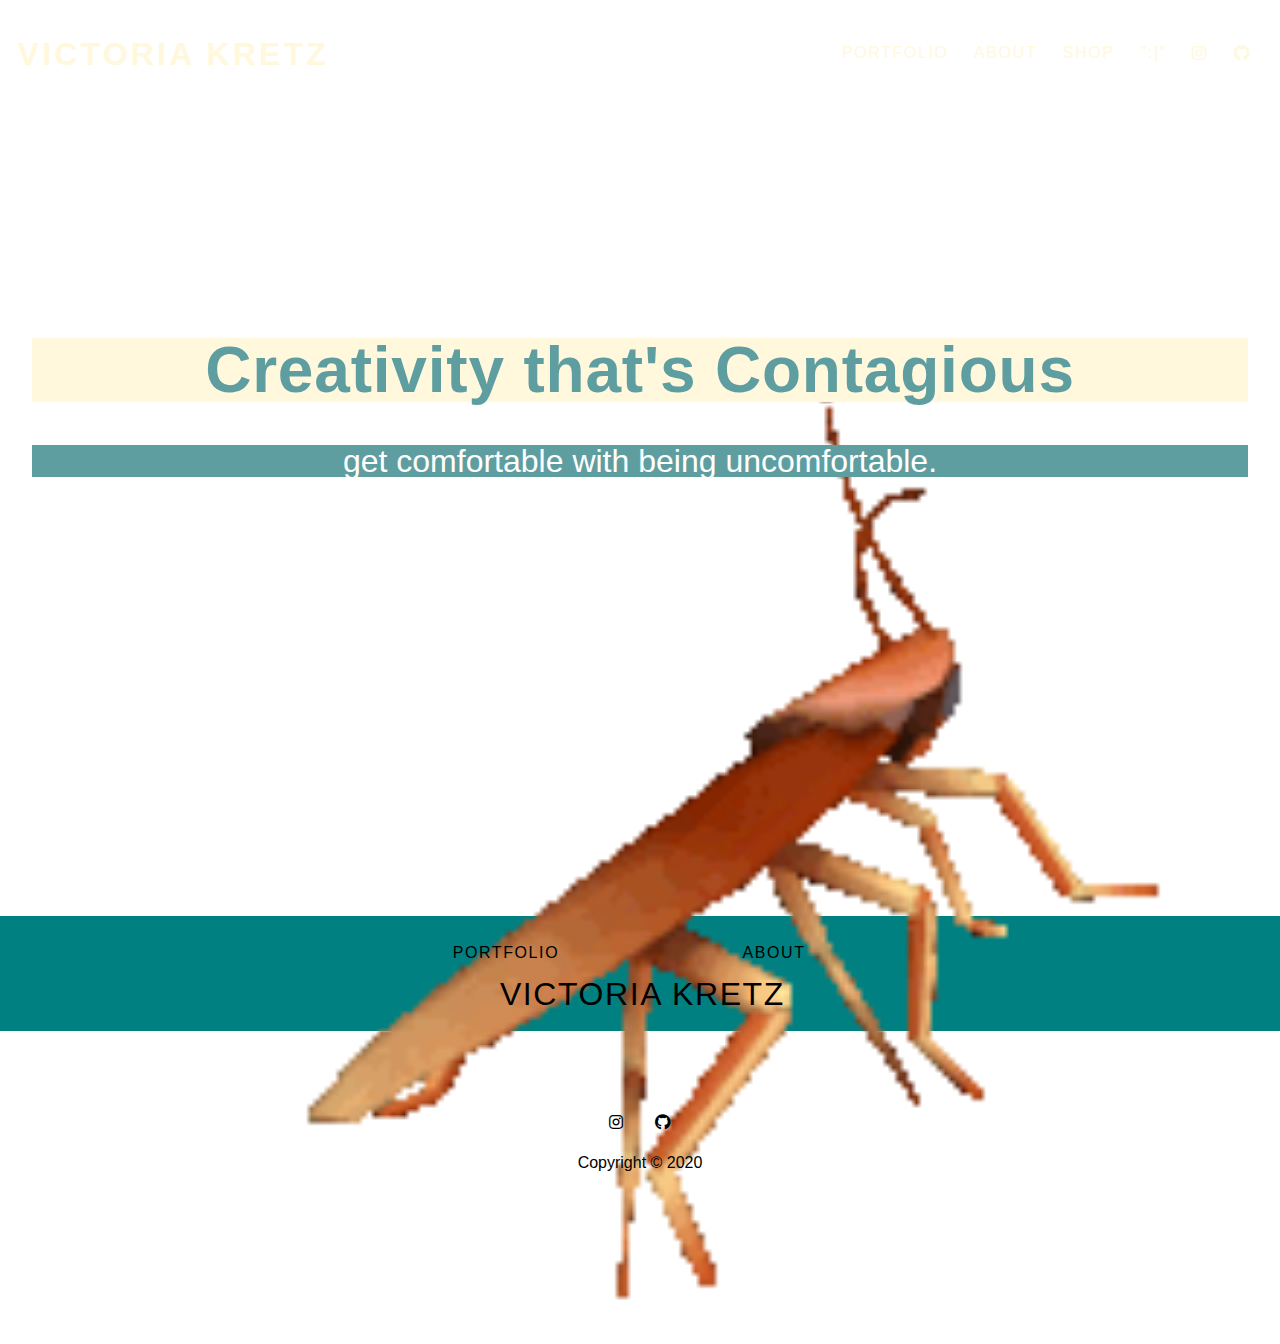
<file: index.html>
<!DOCTYPE html>
<html lang="en">
  <head>
    <meta charset="UTF-8" />
    <meta name="viewport" content="width=device-width, initial-scale=1.0" />
    <link rel="stylesheet" href="css/styles.css" />
    <link rel="stylesheet" href="css/glightbox.min.css" />
    <link rel="stylesheet" href="css/all.min.css" />
    <title>Victoria Kretz Homepage</title>
  </head>
  <body class="hero-body">
  <header class="hero-box">
    <section class="hero-image-box">
      <gif class="hero-video" autoplay muted loop>
       <img src="img/@POOP.gif" alt="header">
      </gif>
    </section>

    <nav class="nav-bar hero-nav">
      <h1 class="logo"><a href="index.html">Victoria Kretz</a></h1>

      <ul class="nav-menu">
        <li class="nav-item"><a href="portfolio.html">Portfolio</a></li>
        <li class="nav-item"><a href="about.html">About</a></li>
        <li class="nav-item"><a href="shop.html">Shop</a></li>
        <li class="nav-item"><a href="weweoeow.html">":]"</a></li>
        <li class="nav-item social-nav-item">
          <a
            href="https://instagram.com/tailnapkin"
            aria-label="Link to Instagram"
            ><i class="fab fa-instagram" aria-hidden="true"></i
          ></a>
            </li>
            <li class="nav-item social-nav-item"></li>
          <a href="https://github.com/victoriakretz" aria-label="Link to Github"
            ><i class="fab fa-github" aria-hidden="true"></i
          ></a>
        </li>
      </ul>
    </nav>
    <section class="hero-text-box">
      <h1 class="hero-heading">Creativity that's Contagious</h1>
      <p class="hero-text">get comfortable with being uncomfortable.</p>
      <p><a href="portfolio.html"><button class="hero-button">View Portfolio</button></p></a>
     </section>
   

     

  </section>
  </header>
 <footer>
    <nav class="nav-bar footer-nav">
      <ul class="nav-menu">
        <li class="nav-item"><a href="portfolio.html">Portfolio</a></li>
        <li class="nav-item"><a href="about.html">About</a></li>
        <li class="nav-item logo footer-logo">
          <a href="index.html">Victoria Kretz</a>
        </li>
      </ul>
    </nav>
    <section class="footer-social">
      <a href="https://instagram.com/tailnapkin" aria-label="Link to Instagram"
        ><i class="fab fa-instagram" aria-hidden="true"></i
      ></a>
      <a href="https://github.com/victoriakretz" aria-label="Link to Github"
        ><i class="fab fa-github" aria-hidden="true"></i
      ></a>
    </section>

    <p class="footer-copyright">Copyright &copy; 2020</p>
    </footer>
  </body>
</html>
</file>
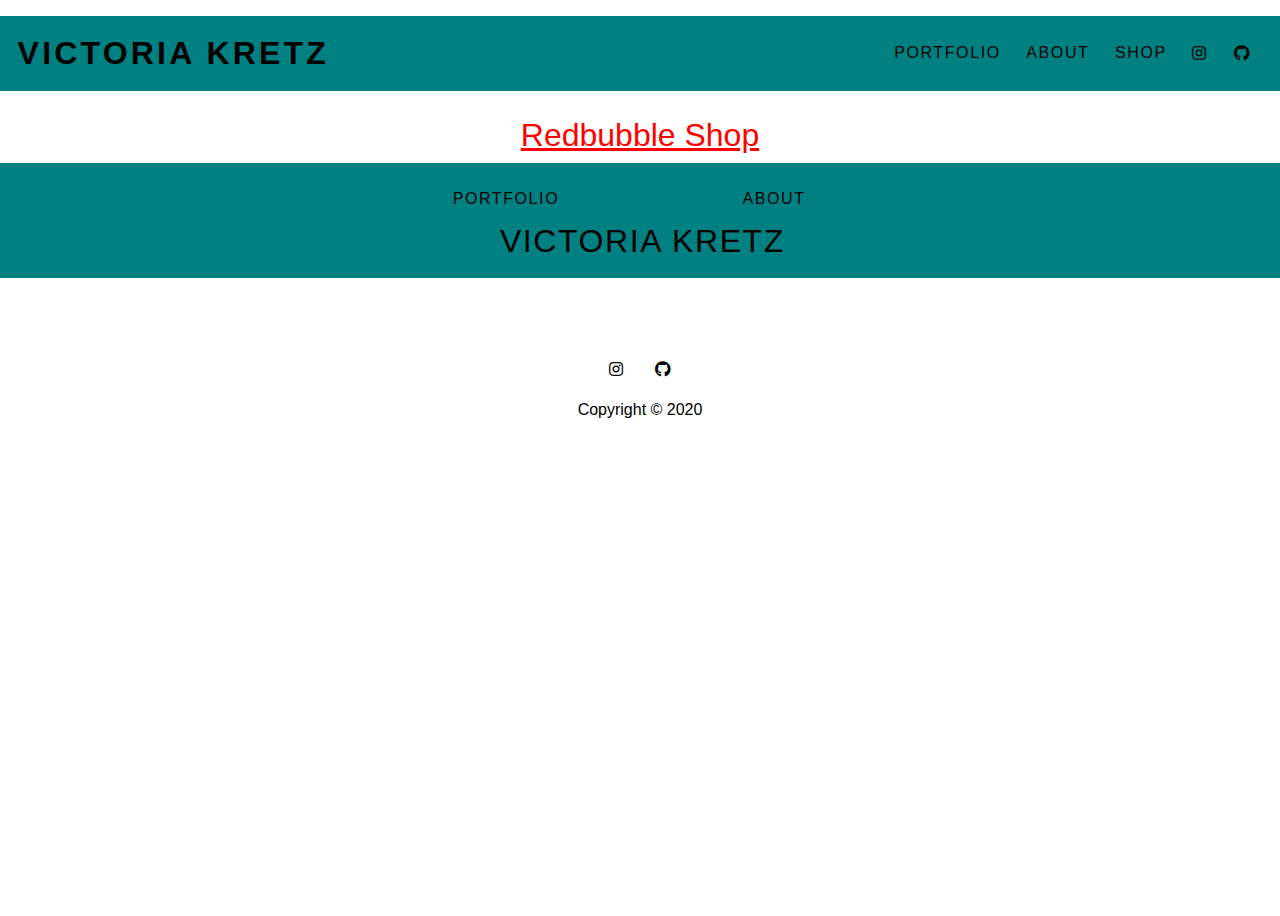
<file: shop.html>
<!DOCTYPE html>
<html lang="en">
  <head>
    <meta charset="UTF-8" />
    <meta name="viewport" content="width=device-width, initial-scale=1.0" />
    <link rel="stylesheet" href="css/styles.css" />
    <link rel="stylesheet" href="css/glightbox.min.css" />
    <link rel="stylesheet" href="css/all.min.css" />
    <title>Shop</title>
  </head>
  <body >
    <header>

    
    <nav class="nav-bar ">
      <h1 class="logo"><a href="index.html">Victoria Kretz</a></h1>

      <ul class="nav-menu">
        <li class="nav-item"><a href="portfolio.html">Portfolio</a></li>
        <li class="nav-item"><a href="about.html">About</a></li>
        <li class="nav-item"><a href="shop.html">Shop</a></li>
        <li class="nav-item social-nav-item">
          <a
            href="https://instagram.com/tailnapkin"
            aria-label="Link to Instagram"
            ><i class="fab fa-instagram" aria-hidden="true"></i
          ></a>
            </li>
            <li class="nav-item social-nav-item"></li>
          <a href="https://github.com/victoriakretz" aria-label="Link to Github"
            ><i class="fab fa-github" aria-hidden="true"></i
          ></a>
        </li>
      </ul>
    </nav>

<a href="https://www.redbubble.com/people/Tailnapkin/shop?asc=u" class="shop">Redbubble Shop</a>
 <a href="https://www.redbubble.com/i/sticker/Audie-Animal-Crossing-New-Horizons-by-Tailnapkin/48629482.EJUG5"></a>   
    

</header>
 <footer>
    <nav class="nav-bar footer-nav">
      <ul class="nav-menu">
        <li class="nav-item"><a href="portfolio.html">Portfolio</a></li>
        <li class="nav-item"><a href="about.html">About</a></li>
        <li class="nav-item logo footer-logo">
          <a href="index.html">Victoria Kretz</a>
        </li>
      </ul>
    </nav>
    <section class="footer-social">
      <a href="https://instagram.com/tailnapkin" aria-label="Link to Instagram"
        ><i class="fab fa-instagram" aria-hidden="true"></i
      ></a>
      <a href="https://github.com/victoriakretz" aria-label="Link to Github"
        ><i class="fab fa-github" aria-hidden="true"></i
      ></a>
    </section>

    <p class="footer-copyright">Copyright &copy; 2020</p>
    </footer>
  </body>
</html>
</file>
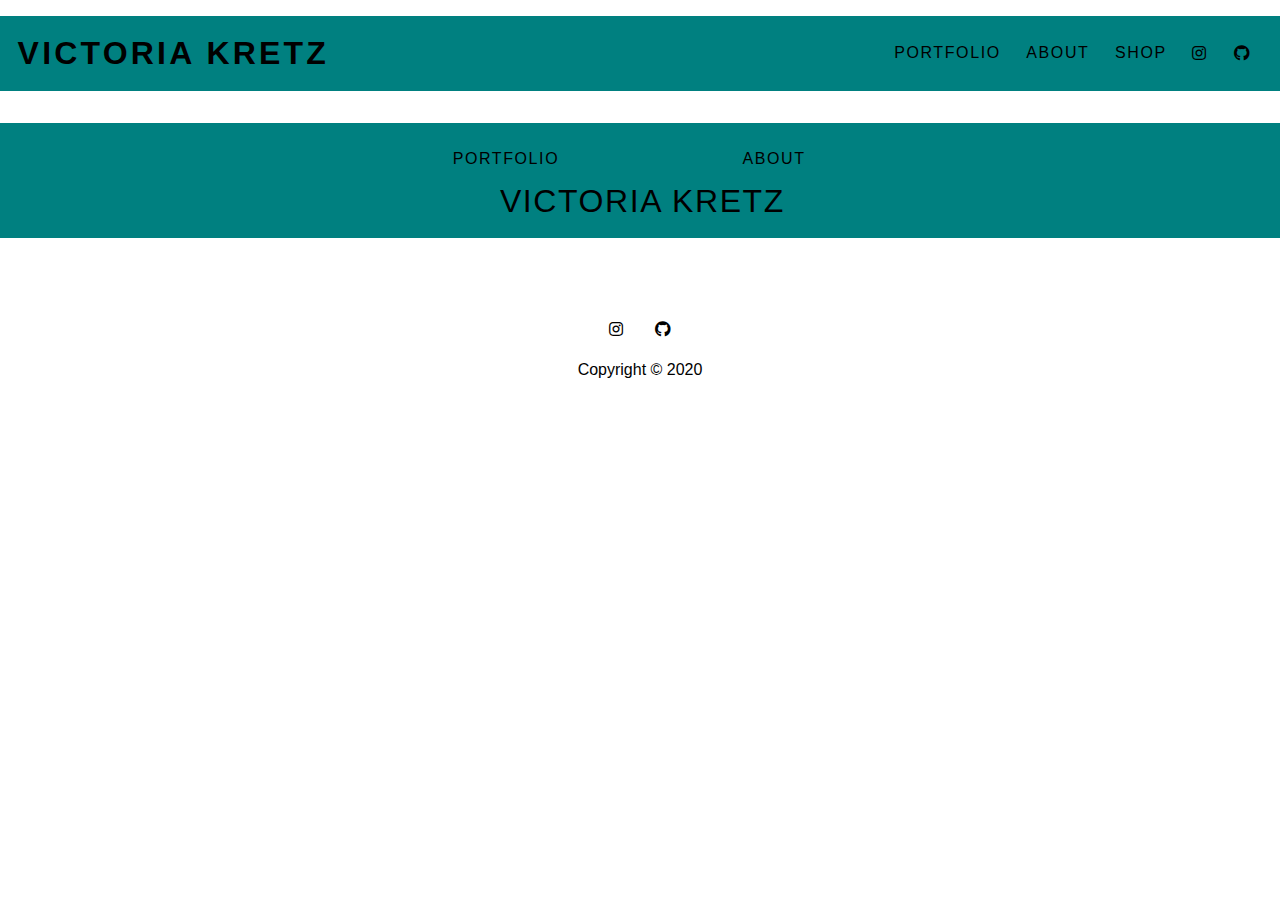
<file: template.html>
<!DOCTYPE html>
<html lang="en">
  <head>
    <meta charset="UTF-8" />
    <meta name="viewport" content="width=device-width, initial-scale=1.0" />
    <link rel="stylesheet" href="css/styles.css" />
    <link rel="stylesheet" href="css/glightbox.min.css" />
    <link rel="stylesheet" href="css/all.min.css" />
    <title>Victoria Kretz Homepage</title>
  </head>
  <body >
    <header>

    
    <nav class="nav-bar ">
      <h1 class="logo"><a href="index.html">Victoria Kretz</a></h1>

      <ul class="nav-menu">
        <li class="nav-item"><a href="portfolio.html">Portfolio</a></li>
        <li class="nav-item"><a href="about.html">About</a></li>
        <li class="nav-item"><a href="shop.html">Shop</a></li>
        <li class="nav-item social-nav-item">
          <a
            href="https://instagram.com/tailnapkin"
            aria-label="Link to Instagram"
            ><i class="fab fa-instagram" aria-hidden="true"></i
          ></a>
            </li>
            <li class="nav-item social-nav-item"></li>
          <a href="https://github.com/victoriakretz" aria-label="Link to Github"
            ><i class="fab fa-github" aria-hidden="true"></i
          ></a>
        </li>
      </ul>
    </nav>
   
  </header>
 <footer>
    <nav class="nav-bar footer-nav">
      <ul class="nav-menu">
        <li class="nav-item"><a href="portfolio.html">Portfolio</a></li>
        <li class="nav-item"><a href="about.html">About</a></li>
        <li class="nav-item logo footer-logo">
          <a href="index.html">Victoria Kretz</a>
        </li>
      </ul>
    </nav>
    <section class="footer-social">
      <a href="https://instagram.com/tailnapkin" aria-label="Link to Instagram"
        ><i class="fab fa-instagram" aria-hidden="true"></i
      ></a>
      <a href="https://github.com/victoriakretz" aria-label="Link to Github"
        ><i class="fab fa-github" aria-hidden="true"></i
      ></a>
    </section>

    <p class="footer-copyright">Copyright &copy; 2020</p>
    </footer>
  </body>
</html>
</file>
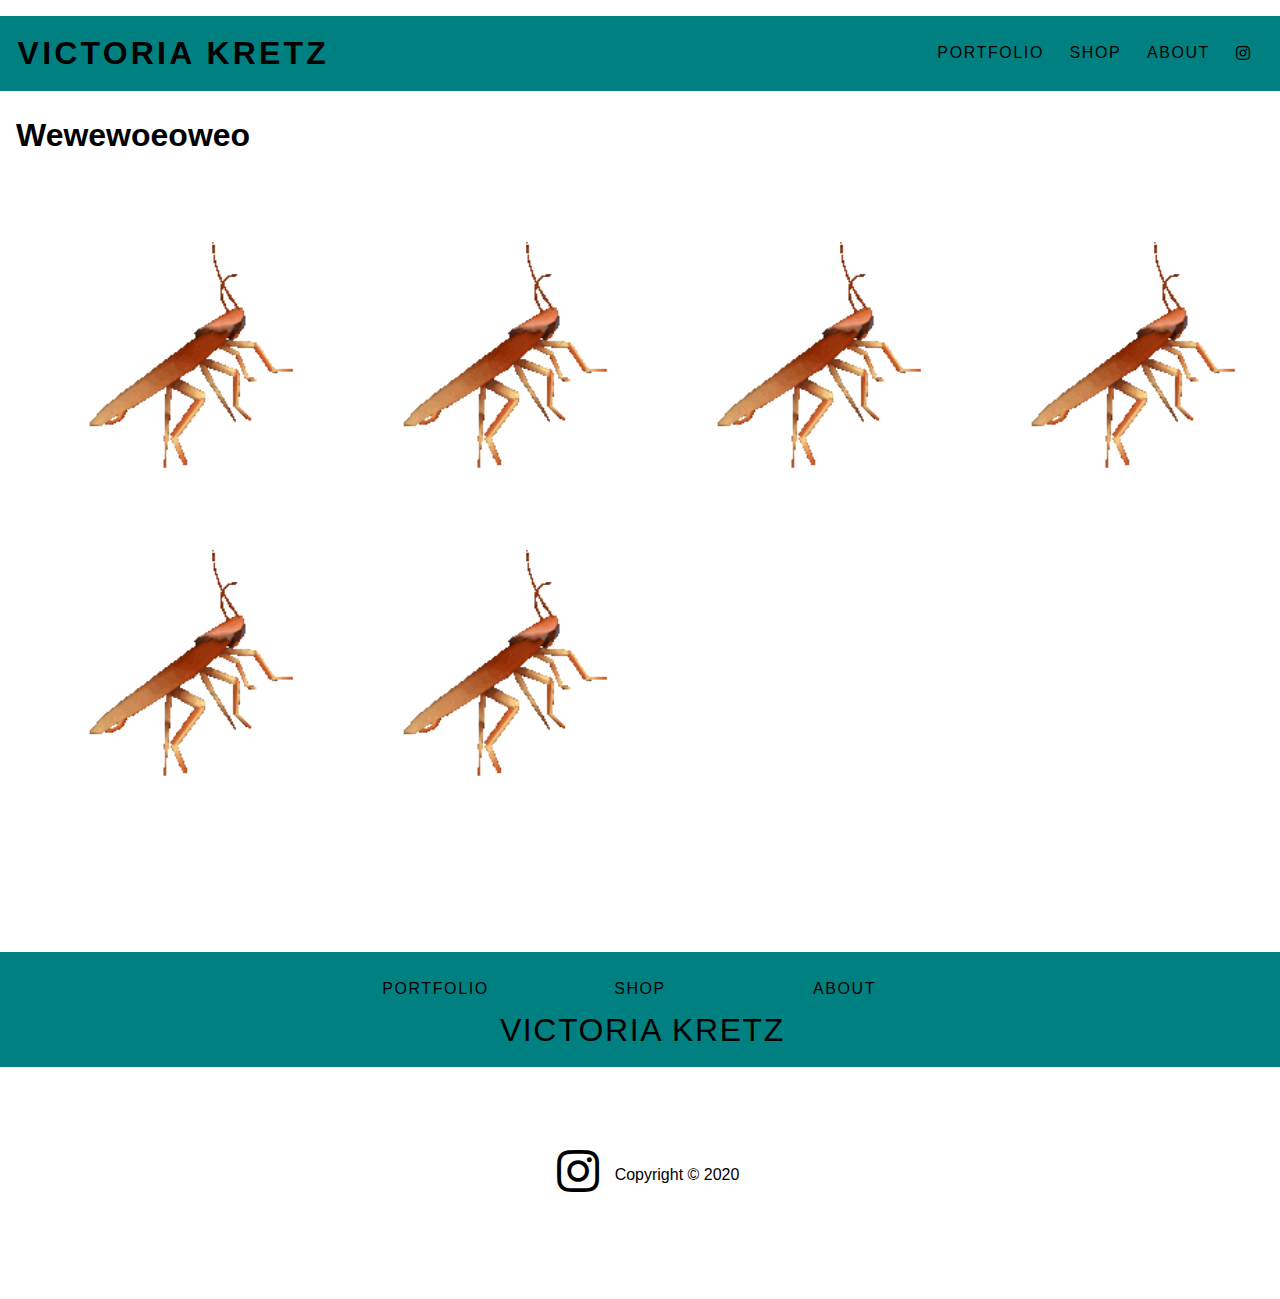
<file: weweoeow.html>
<!DOCTYPE html>
<html lang="en">
  <head>
    <meta charset="UTF-8" />
    <meta name="viewport" content="width=device-width, initial-scale=1.0" />
    <link rel="stylesheet" href="css/styles.css" />
    <link rel="stylesheet" href="css/glightbox.min.css" />
    <link rel="stylesheet" href="css/all.min.css" />
    <title>Wewewoeoweo</title>
  </head>
  <body>
    <header>
      <nav class="nav-bar">
        <h1 class="logo"><a href="index.html">Victoria Kretz</a></h1>
        <ul class="nav-menu">
          <li class="nav-item"><a href="portfolio.html">Portfolio</a></li>
          <li class="nav-item"><a href="shop.html">Shop</a></li>
          <li class="nav-item"><a href="about.html">About</a></li>
         
          <li class="nav-item social-nav-item">
            <a
              href="https://instagram.com/tailnapkin"
              aria-label="Link to Instagram"
              ><i class="fab fa-instagram" aria-hidden="true"></i
            ></a>
          </li>
       
    
       
        </ul>
      </nav>
    </header>
    <main class="gallery-page">
      <h1>Wewewoeoweo</h1>
      <section class="portfolio-gallery">
        <div class="gallery-item">
          <a
            href="img/@POOP.gif"
            class="glightbox"
            
            ><img
              src="img/@POOP.gif"
              alt="Wewewoeoweo"
              title="people order our patties"
              class="gallery-img"
          /></a>
        </div>
        <div class="gallery-item">
          <a
          href="img/@POOP.gif"
          class="glightbox"
          
          ><img
            src="img/@POOP.gif"
            alt="Wewewoeoweo"
            title="people order our patties"
            class="gallery-img"
        /></a>
        </div>
        <div class="gallery-item">
          <a
          href="img/@POOP.gif"
          class="glightbox"
          
          ><img
            src="img/@POOP.gif"
            alt="Wewewoeoweo"
            title="people order our patties"
            class="gallery-img"
        /></a>
        </div>
        <div class="gallery-item">
          <a
          href="img/@POOP.gif"
          class="glightbox"
          
          ><img
            src="img/@POOP.gif"
            alt="Wewewoeoweo"
            title="people order our patties"
            class="gallery-img"
        /></a>
        </div>
        <div class="gallery-item">
          <a
          href="img/@POOP.gif"
          class="glightbox"
          
          ><img
            src="img/@POOP.gif"
            alt="Wewewoeoweo"
            title="people order our patties"
            class="gallery-img"
        /></a>
        </div>
        <div class="gallery-item">
          <a
          href="img/@POOP.gif"
          class="glightbox"
          
          ><img
            src="img/@POOP.gif"
            alt="Wewewoeoweo"
            title="people order our patties"
            class="gallery-img"
        /></a>
        <div class="gallery-item">
          <a
          href="img/@POOP.gif"
          class="glightbox"
          
          ><img
            src="img/@POOP.gif"
            alt="Wewewoeoweo"
            title="people order our patties"
            class="gallery-img"
        /></a>
        </div>
        <div class="gallery-item">
          <a
          href="img/@POOP.gif"
          class="glightbox"
          
          ><img
            src="img/@POOP.gif"
            alt="Wewewoeoweo"
            title="people order our patties"
            class="gallery-img"
        /></a>
        </div>
        <div class="gallery-item">
          <a
          href="img/@POOP.gif"
          class="glightbox"
          
          ><img
            src="img/@POOP.gif"
            alt="Wewewoeoweo"
            title="people order our patties"
            class="gallery-img"
        /></a>
        </div>
        <div class="gallery-item">
          <a
          href="img/@POOP.gif"
          class="glightbox"
          
          ><img
            src="img/@POOP.gif"
            alt="Wewewoeoweo"
            title="people order our patties"
            class="gallery-img"
        /></a>
        </div>
        <div class="gallery-item">
          <a
          href="img/@POOP.gif"
          class="glightbox"
          
          ><img
            src="img/@POOP.gif"
            alt="Wewewoeoweo"
            title="people order our patties"
            class="gallery-img"
        /></a>
        </div>
        <div class="gallery-item">
          <a
          href="img/@POOP.gif"
          class="glightbox"
          
          ><img
            src="img/@POOP.gif"
            alt="Wewewoeoweo"
            title="people order our patties"
            class="gallery-img"
        /></a>
      </div>
        <div class="gallery-item">
          <a
          href="img/@POOP.gif"
          class="glightbox"
          
          ><img
            src="img/@POOP.gif"
            alt="Wewewoeoweo"
            title="people order our patties"
            class="gallery-img"
        /></a>
        </div>
        <div class="gallery-item">
          <a
          href="img/@POOP.gif"
          class="glightbox"
          
          ><img
            src="img/@POOP.gif"
            alt="Wewewoeoweo"
            title="people order our patties"
            class="gallery-img"
        /></a>
          </div>
          <div class="gallery-item">
            <a
            href="img/@POOP.gif"
            class="glightbox"
            
            ><img
              src="img/@POOP.gif"
              alt="Wewewoeoweo"
              title="people order our patties"
              class="gallery-img"
          /></a>
          </div>
          <div class="gallery-item">
            <a
            href="img/@POOP.gif"
            class="glightbox"
            
            ><img
              src="img/@POOP.gif"
              alt="Wewewoeoweo"
              title="people order our patties"
              class="gallery-img"
          /></a>
          </div>
          <div class="gallery-item">
            <a
            href="img/@POOP.gif"
            class="glightbox"
            
            ><img
              src="img/@POOP.gif"
              alt="Wewewoeoweo"
              title="people order our patties"
              class="gallery-img"
          /></a>
          <div class="gallery-item">
            <a
            href="img/@POOP.gif"
            class="glightbox"
            
            ><img
              src="img/@POOP.gif"
              alt="Wewewoeoweo"
              title="people order our patties"
              class="gallery-img"
          /></a>
          </div>
          <div class="gallery-item">
            <a
            href="img/@POOP.gif"
            class="glightbox"
            
            ><img
              src="img/@POOP.gif"
              alt="Wewewoeoweo"
              title="people order our patties"
              class="gallery-img"
          /></a>
          </div>
      </section>
    </main>

    <footer>
      <nav class="nav-bar footer-nav">
        <ul class="nav-menu">
          <li class="nav-item"><a href="portfolio.html">Portfolio</a></li>
          <li class="nav-item"><a href="shop.html">Shop</a></li>
          <li class="nav-item"><a href="about.html">About</a></li>
          <li class="nav-item logo footer-logo">
            <a href="index.html">Victoria Kretz</a>
          </li>
        </ul>
      </nav>
      <section class="footer-social">
      
        <a
          href="https://instagram.com/tailnapkin"
          aria-label="Link to Instagram"
          ><i class="fab fa-instagram fa-3x" aria-hidden="true"></i
        ></a>

        

      <p class="footer-copyright">Copyright &copy; 2020</p>
    </footer>
    <script src="js/glightbox.min.js"></script>
    <script type="text/javascript">
      const lightbox = GLightbox({ loop: true });
    </script>
  </body>
</html>
</file>
<file: css/styles.css>
/* basic styles */

html {
  font-size: 100%;
  line-height: 1.5rem;
  box-sizing: border-box;
  font-family: Arial, Helvetica, sans-serif;
  height: 100%;
}

body {
  margin: 0 auto;
  padding: 0;
  min-height: 100%;
}

*,
*::before,
*::after {
  box-sizing: inherit;
}

img,
video {
  width: 100%;
  height: auto;
  display: block;
}

/* begin Header Navbar Styles */
.nav-bar {
  display: flex;
  flex-wrap: wrap;
  justify-content: center;
  align-items: center;
  line-height: 1rem;
  overflow: hidden;
  background-color: teal;
}

.logo,
.nav-menu {
  text-transform: uppercase;
}
.logo,
.nav-item {
  white-space: nowrap;
}

.nav-menu {
  list-style: none;
  display: flex;
  flex-wrap: wrap;
  justify-content: space-evenly;
  align-items: center;
  padding: 0;
  margin: 0;
}

.nav-item {
  flex: 1 0 33.3%;
  text-align: center;
}

.social-nav-item {
  flex: 1 1 10%;
}

.logo a,
.nav-menu a {
  display: block;
  text-decoration: none;
  letter-spacing: 0.2rem;
  padding: 0.8rem;
  color: #000;
}

.logo a {
  font-weight: 700;
  font-size: 2rem;
}

.nav-menu a {
  font-weight: 400;
  letter-spacing: 0.1rem;
  border-bottom: none;
  transition: all ease 0.1s;
}

.nav-menu a:hover {
  border-bottom: 1px solid #000;
}

/* Hero Header Navbar Changes */

.hero-nav {
  background: cadetblue;
  grid-column: 1/-1;
  grid-row: 1/ -1;
  background: none;
  align-content: top;
  z-index: 10;
}

.hero-nav .logo a,
.hero-nav .nav-menu a {
  color: cornsilk;
}

.hero-nav .nav-menu a:hover {
  border-bottom: 1px solid teal;
}

.hero-nav .nav-menu a {
  border-bottom: 1px solid rgba(0, 0, 0, 0);
}

/* Homepage  Hero */

.hero-box {
  display: grid;
  grid-template-columns: 1fr;
  grid-template-rows: 1fr;
  grid-gap: 0px;
  align-content: center;
  justify-content: center;
  align-items: start;
  height: 100%;
}

.hero-image-box {
  height: 100vh;
  max-width: 100%;
  display: grid;
  grid-column: 1 / -1;
  grid-row: 1 / -1;
}

.hero-image-box::after {
  content: "";
  background-color: teal 50%;
  height: 100%;
  width: 100%;
  position: absolute;
  top: 0;
  left: 0;
}

.hero-img,
.hero-video {
  width: 100%;
  height: 100%;
  object-fit: cover;
}

.hero-text-box {
  grid-row: 1 / -1;
  grid-column: 1 / -1;
  align-self: center;
  padding: 1rem;
  z-index: 10;
  text-align: center;
}

.hero-heading {
  font-size: 2rem;
  letter-spacing: 0.05rem;
  font-weight: bold;
  text-transform: none;
  color: cadetblue;
  background-color: cornsilk;
}

.hero-text {
  font-size: 1.5rem;
  margin-top: 2rem;
  color: white;
  background-color: cadetblue;
}

.hero-button {
  display: inline-block;
  padding: 0.75rem 2rem;
  background: none;
  color: white;
  font-size: 1.2rem;
  font-weight: bold;
  border: 1px solid white;
  border-radius: 5px;
  margin-top: 2rem;
}

.hero-button:hover {
  transform: scale(0.95);
}

.hero-button:active {
  background: rgba(0, 0, 0, 0.3);
}

/*About Page CSS*/
.about-page {
  padding: 2rem 1rem 10rem 1rem;
  display: grid;
  grid-template-columns: 1fr;
  height: 100%;
}
.about-text {
  margin: 0 auto;
}

.about-text h1 {
  font-size: 2rem;
  line-height: 2rem;
}
.about-image img {
  height: 100%;
  object-fit: cover;
}

.about-social {
  display: flex;
  justify-content: start;
}
.about-social a {
  color: teal;
  padding: 0 1rem;
}
/* Begin Grid Gallery Styles */
.gallery-page {
  padding: 0 1rem 10rem 1rem;
}

.portfolio-gallery {
  display: grid;
  grid-template-columns: repeat(auto-fit, minmax(300px, 1fr));
  grid-gap: 0.5rem;
  grid-auto-rows: 300px;
}

.gallery-item {
  height: 100%;
  width: 100%;
  overflow: hidden;
}

.gallery-img {
  height: 100%;
  object-fit: cover;
  transition: 0.5s ease-in-out;
}

.gallery-img:hover {
  transform: scale(1.5);
}

.gallery-span {
  grid-template-columns: 1fr;
  grid-auto-flow: dense;
}

.w-1,
.w-2,
.w-3,
.w-4,
.w-5,
.w-6 {
  grid-column: span 1;
}
.h-1,
.h-2,
.h-3,
.h-4,
.h-5,
.h-6 {
  grid-row: span 1;
}

/* Footer Nav Extra Sytles */
.footer-logo {
  white-space: nowrap;
}
.footer-social {
  display: flex;
  justify-content: center;
  padding-top: 3rem;
}
.footer-social a {
  color: black;
  padding: 0 1rem;
}
.footer-copyright {
  text-align: center;
  padding-bottom: 6rem;
}

/* Add Media Queries for large screens */

@media (min-width: 600px) {
  .nav-bar {
    line-height: 1.5rem;
  }
  .nav-menu {
    padding: 0 1rem;
  }
  .nav-item {
    flex: 1 1;
  }
  .hero-nav {
    padding-bottom: 1rem;
  }
  .hero-heading {
    font-size: 4rem;
    line-height: 4rem;
  }

  .hero-text-box {
    padding: 2rem;
  }
  .hero-text {
    font-size: 2rem;
    line-height: 2rem;
  }
  .about-page {
    grid-template-columns: 1fr 1fr;
    grid-gap: 1rem;
  }
  .about-text h1 {
    font-size: 3rem;
    line-height: 3rem;
  }
  .about-text p {
    font-size: 1.1rem;
    line-height: 1.5rem;
  }

  .footer-nav {
    padding-top: 2rem;
  }
  .footer-logo {
    flex-basis: 100%;
  }
}
@media (min-width: 920px) {
  body {
    max-width: 1400px;
  }
  .hero-body {
    max-width: unset;
  }

  .nav-bar {
    justify-content: space-between;
    padding: 1rem 0;
    margin: 1rem auto 2rem auto;
    line-height: 1rem;
  }
  .nav-menu {
    width: auto;
    justify-self: end;
  }

  .logo {
    margin: 0 0 0 0.3rem;
    justify-self: start;
  }
  .hero-nav {
    width: 100%;
  }
  .about-text h1 {
    font-size: 4rem;
    line-height: 4rem;
  }

  .about-text p {
    font-size: 1.5rem;
    line-height: 2rem;
  }

  .footer-nav {
    justify-content: space-evenly;
  }
}
.shop {
  font-size: xx-large;
  font-family: Arial, Helvetica, sans-serif;
  color: red;
  display: flex;
  padding: 2fr;
  background-color: white;
  justify-content: center;
}
</file>
